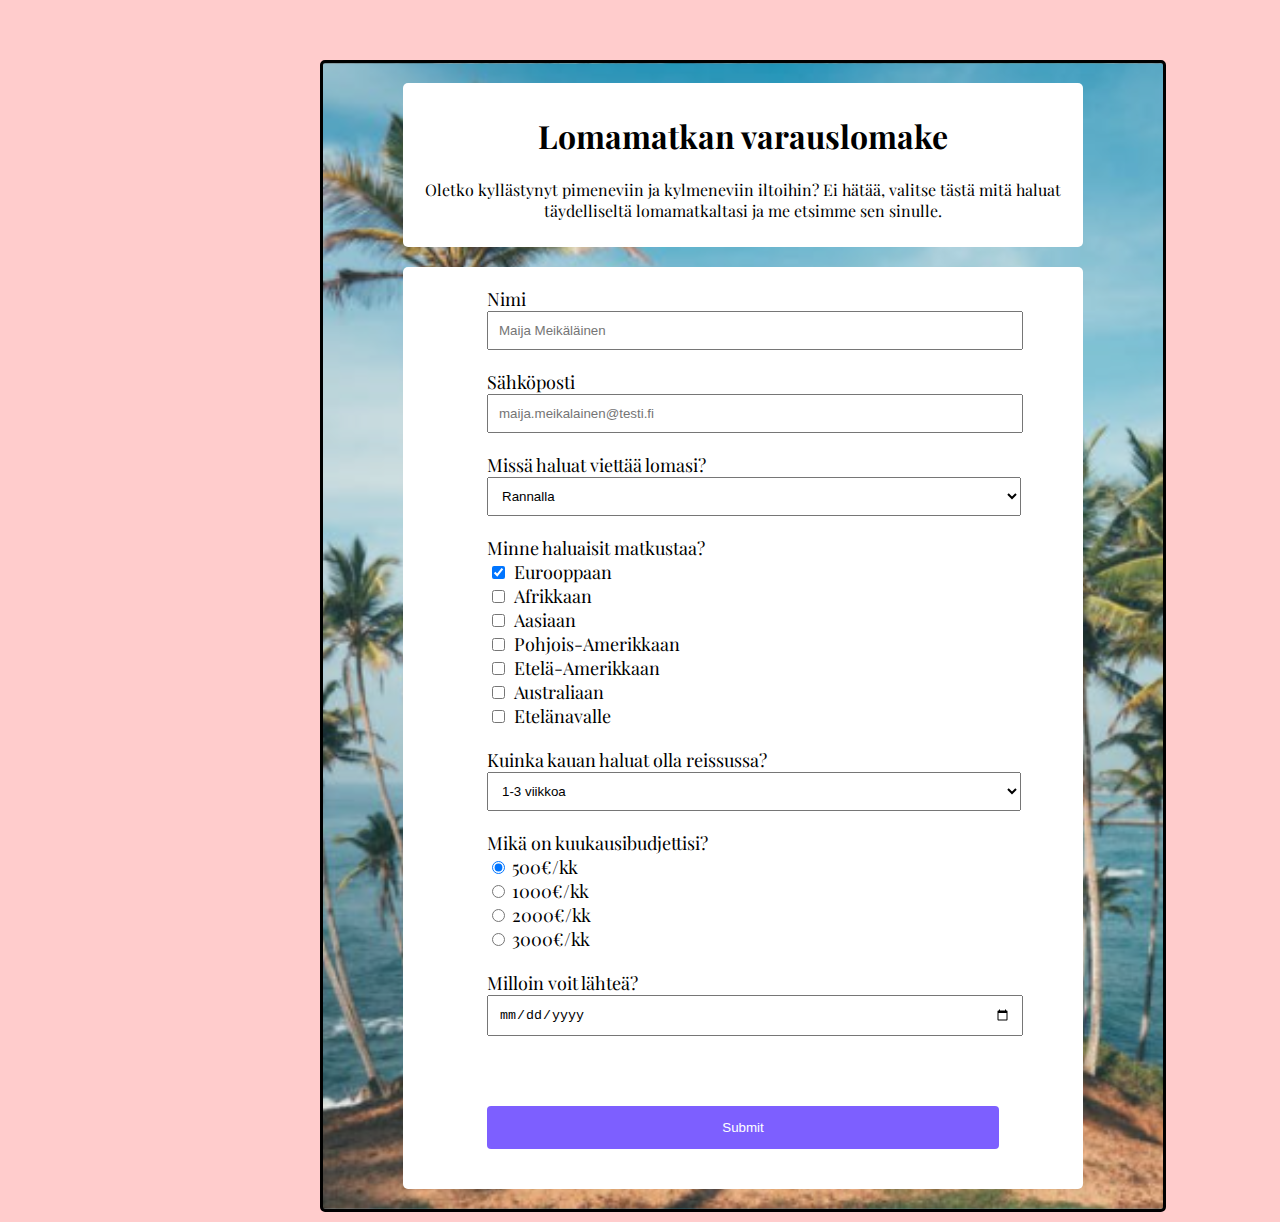
<file: HTML/lomamatka.html>
<!DOCTYPE html>
<html lang="en">
<head>
    <meta charset="UTF-8">    
    <title>Ajanvarauslomake</title>
    <link rel="stylesheet" href="../CSS/lomake.css">
    <link href="https://fonts.googleapis.com/css2?family=Playfair+Display:wght@500&display=swap" rel="stylesheet">
</head>

<body>
    <div class="content-container">
        <div class="header">
            <h1>Lomamatkan varauslomake</h1>
            <p>Oletko kyllästynyt pimeneviin ja kylmeneviin iltoihin? Ei hätää, valitse tästä mitä haluat täydelliseltä lomamatkaltasi ja me etsimme sen sinulle.</p> 
        </div>

            <form>
                <div class="main">

                    <div class="name-container">                        
                            <label for="whole-name"> Nimi <br>
                                <input type="text" id="whole-name" name="whole-name" placeholder="Maija Meikäläinen" required>
                            </label>
                    </div>

                    

                    <div class="email-container">
                        <label for="email"> Sähköposti <br>
                            <input type="email" id="email" name="email" placeholder="maija.meikalainen@testi.fi"  
                            pattern="[a-z0-9._%+-]+@[a-z0-9.-]+\.[a-z]{2,}$" required> 
                        </label>
                    </div>

                   

                    <div class="where-to-container">
                        <label for="type-of-holiday">Missä haluat viettää lomasi?
                            <select name="type-of-holiday" id="type-of-holiday">
                                <option value="beach">Rannalla</option>
                                <option value="city">Kaupungissa</option>
                                <option value="desser">Aavikolla</option>
                                <option value="sea">Merellä</option>
                                <option value="glacier">Jäätiköllä</option>
                            </select>
                        </label>
                    </div>

                 

                    <div class="checkbox-container">
                        <label>Minne haluaisit matkustaa?</label> 
                        <br>
                        <input type="checkbox" id="europe" name="where-to" value="europe"checked>
                        <label for="europe">Eurooppaan</label>
                        <br>
                        
                        <input type="checkbox" id="africa" name="where-to" value="africa">
                        <label for="africa">Afrikkaan</label>
                        <br>                       
                        <input type="checkbox" id="asia" name="where-to" value="asia">
                        <label for="asia">Aasiaan</label>
                        <br>
                        
                        <input type="checkbox" id="north-america" name="where-to" value="north-america">
                        <label for="north-america">Pohjois-Amerikkaan</label>
                        <br>
                        
                        <input type="checkbox" id="south-america" name="where-to" value="south-america">
                        <label for="south-america">Etelä-Amerikkaan</label>
                        <br>
                        
                        <input type="checkbox" id="australia" name="where-to" value="australia">
                        <label for="australia">Australiaan</label>
                        <br>
                        
                        <input type="checkbox" id="antarctica" name="where-to" value="antarctica">
                        <label for="antarctica">Etelänavalle</label>
                    </div>

               

                    <div class="how-long-container">
                        <label for="how-long">Kuinka kauan haluat olla reissussa? 
                            <select name="how-long" id="how-long">
                                <option value="less-than-month">1-3 viikkoa</option>
                                <option value="couple-months">1-3 kuukautta</option>
                                <option value="three-six-months">3-6 kuukautta</option>
                                <option value="one-year">1 vuoden</option>
                                <option value="more-than-one-year">Enemmän kuin yhden vuoden</option>
                            </select>
                        </label>
                    </div>
                      
             

                    <div class="budget-container">
                        <label>Mikä on kuukausibudjettisi?</label>
                        <br>
                        <input type="radio" id="very-low" name="budget" value="very-low" checked>
                        <label for="very-low">500€/kk</label>
                        
                        <br>
                        
                        <input type="radio" id="low" name="budget" value="low">
                        <label for="low">1000€/kk</label>
                        
                        <br>
                        
                        <input type="radio" id="medium" name="budget" value="medium">
                        <label for="medium">2000€/kk</label>
                        
                        <br>
                        <input type="radio" id="high" name="budget" value="high">
                        <label for="high">3000€/kk</label>
                    </div>

              

                    <div class="date-container">
                        <label for="date">Milloin voit lähteä?</label> <br>
                        <input type="date" id="date" name="date" required>
                    </div>

                  

                    <div class="submit-container">
                        <input type="submit" value="Submit">
                    </div>

                </div>
            </form>
        </div>            
    </body>
</html>
</file>
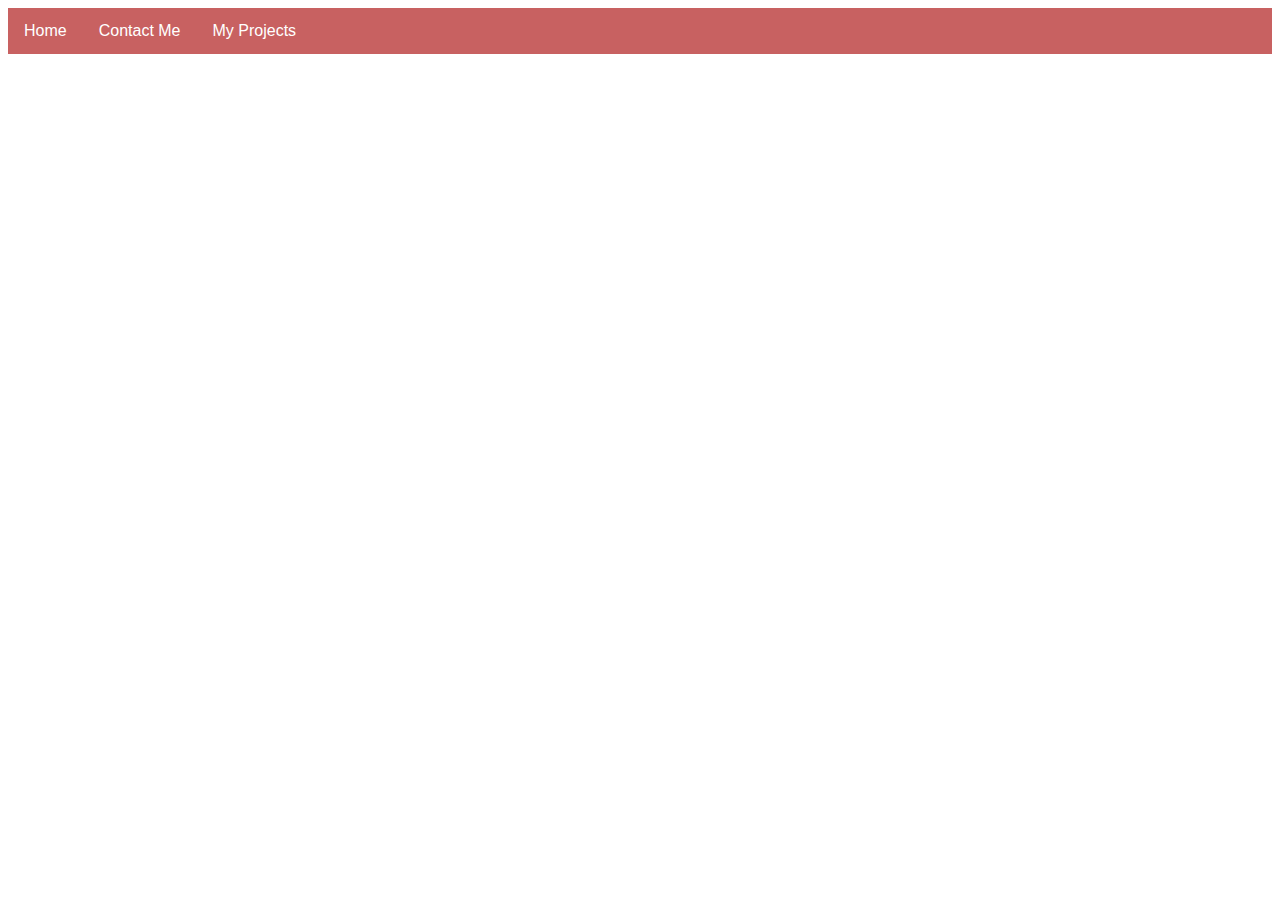
<file: HTML/navigointi.html>
<!DOCTYPE html>
<html lang="en">
    <head>
        <meta charset="UTF-8">
        <meta name="viewport" content="width=device-width, initial-scale=1">
        <title>Navigointi harjoitus</title>
        <link rel="stylesheet" href="../CSS/navigointi.css">
    </head>
    <body>

    <div class="navbar">
        <a href="#home">Home</a>
        <a href="#contact">Contact Me</a>
        <div class="dropdown">
            <button class="dropbtn">My Projects 
            <i class="fa fa-caret-down"></i>
            </button>
            <div class="dropdown-content">
            <a href="#">Project 1</a>
            <a href="#">Project 2</a>
            <a href="#">Project 3</a>
            </div>
        </div> 
    </div>



    </body>
</html>
</file>
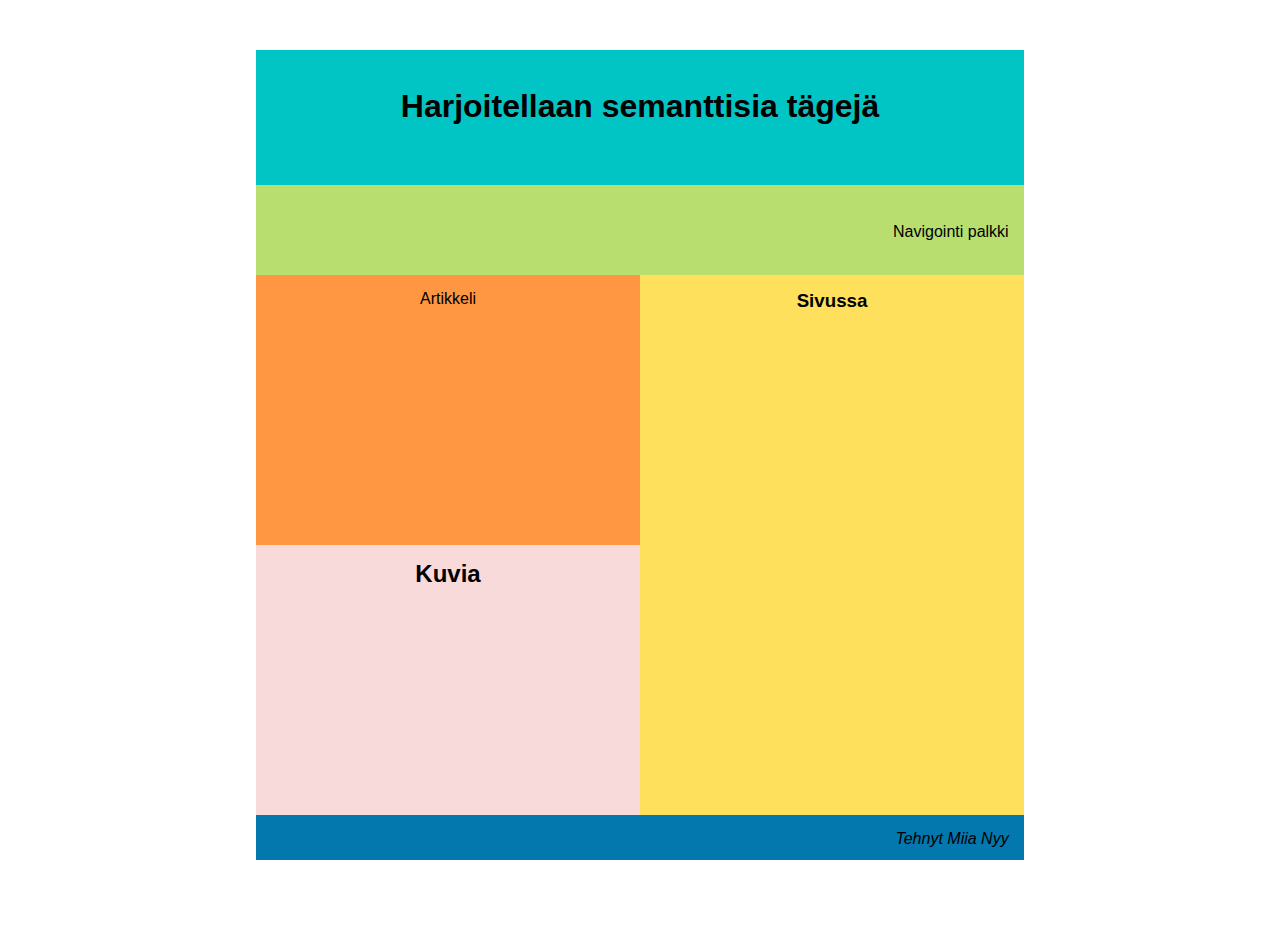
<file: HTML/semanttiset.html>
<!DOCTYPE html>
<html lang="en">
<head>
    <meta charset="UTF-8">
    <meta name="viewport" content="width=device-width, initial-scale=1.0">
    <title>Semanttiset tägit</title>
    <link rel="stylesheet" href="../CSS/semanttiset-styles.css">
</head>
<body>
    <header>
        <h1>Harjoitellaan semanttisia tägejä</h1>
    </header>

    <nav>
        <p>Navigointi palkki</p>
    </nav>

    <div>           
        <aside>
            <h3>Sivussa</h3>
        </aside>

        <article>
            Artikkeli
        </article>

        <section>
             <h2>Kuvia</h2>
        </section>
    </div>
    <footer>
        <span>Tehnyt Miia Nyy</span>
    </footer>
</body>
</html>
</file>
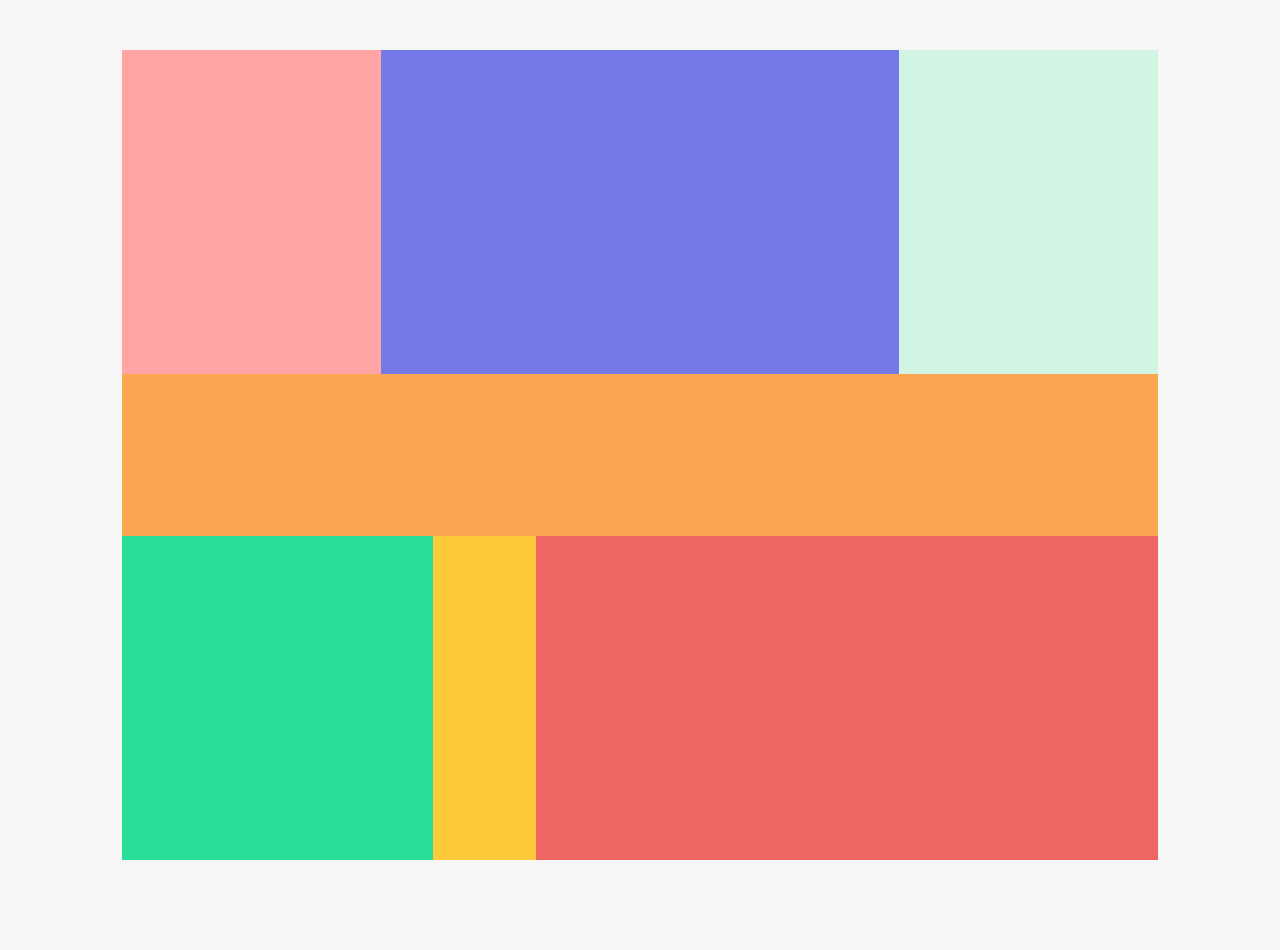
<file: HTML/värilaatikot.html>
<!DOCTYPE html>
<html lang="en">

<head>
    <meta charset="UTF-8">
    <meta name="viewport" content="width=device-width, initial-scale=1.0">
    <title>Värilaatikot</title>
    <link rel="stylesheet" href="../CSS/värilaatikot.css">
</head>

<body>
    <div class="container">

        <div class="box first"></div>
        <div class="box second"></div>
        <div class="box third"></div>

        <div class="box fourth"></div>


        <div class="box fifth"></div>
        <div class="box sixth"></div>
        <div class="box seventh"></div>


    </div>

</body>

</html>
</file>
<file: CSS/lomake.css>
body {
    margin: auto;
    margin-top: 50px;
    padding: 10px;
    width: 50%;    
    background-color:#ffcccc ;
    font-family: 'Playfair Display', serif;
    
}



div {
  background-color: white;
  margin: auto;
  width: 80%;
  border-radius: 5px;
  padding: 10px 20px; 
  }

label {
  font-size: large;
}

input[type=text],[type=email],[type=date] {
  width: 100%;
  padding: 10px;
  

}

select {
  width: 534px;
  padding: 10px;  
  
}

input[type=text]:focus {
  border: 3px solid #555;

}

input[type=checkbox] {
  margin: 5px;

}


input[type=submit] {
    width: 100%;
    background-color: #7d5fff;
    color: white;
    padding: 14px 20px;
    margin-bottom: 20px;
    margin-top: 50px;
    border: none;
    border-radius: 4px;
    cursor: pointer;
  }
  
  input[type=submit]:hover {
    background-color: #5642b3;
  }

.content-container {
    width: 800px;
    margin: auto;
    border-style: solid;
    border-color: black;
    border-radius: 5px;
    background-image: url("../kuvat/palms2.png");  
    background-position: center; 
    background-size: cover; 
    padding: 20px;
    
}

.header {
  margin-bottom: 20px;;
}

  .header {
    text-align: center;
  }
</file>
<file: CSS/navigointi.css>
body {
  font-family: Arial, Helvetica, sans-serif;
}

.navbar {
  overflow: hidden;
  background-color: rgb(200, 97, 97);
}

.navbar a {
  float: left;
  font-size: 16px;
  color: white;
  text-align: center;
  padding: 14px 16px;
  text-decoration: none;
}

.dropdown {
  float: left;
  overflow: hidden;
}

.dropdown .dropbtn {
  font-size: 16px;  
  border: none;
  outline: none;
  color: white;
  padding: 14px 16px;
  background-color: inherit;
  font-family: inherit;
  margin: 0;
}

.navbar a:hover, .dropdown:hover .dropbtn {
  background-color:rgb(199, 45, 45);
}

.dropdown-content {
  display: none;
  position: absolute;
  background-color:rgb(200, 97, 97);
  min-width: 160px;
  box-shadow: 0px 8px 16px 0px rgba(0,0,0,0.2);
  z-index: 1;

}

.dropdown-content a {
  float: none;
  color: whitesmoke;
  padding: 12px 16px;
  text-decoration: none;
  display: block;
  text-align: left;
}

.dropdown-content a:hover {
  background-color: rgb(199, 45, 45);
}

.dropdown:hover .dropdown-content {
  display: block;
}
</file>
<file: CSS/semanttiset-styles.css>
* {
    margin: 0;
    padding: 0;
    width: 100%;
    box-sizing: border-box;
}

html {
    width: 100%;
    height: 100%;
}

body {
    margin: 50px auto;
    font-family: 'Lucida Sans', 'Lucida Sans Regular', 'Lucida Grande', 'Lucida Sans Unicode', Geneva, Verdana, sans-serif;
    width: 60%;
    height: 100%;
    
}

header {
    background-color: #01c5c4;
    height: 15%;
    text-align: center;
    padding-top: 5%; 
  
}

nav {
    background-color: #b8de6f;
    height: 10%;
    text-align: right;
    padding-right: 2%;
    padding-top: 5%;

}

div {
    height: 60%;
}

aside {
    float: right;
    background-color: #ffe05d;
    height: 100%;
    width: 50%;
    text-align: center;
    padding-top: 2%;
}

article {
    background-color: #ff9642;
    height: 50%;
    width: 50%;
    text-align: center;
    padding-top: 2%;
}

section {
    float: inline-end;
    background-color: #f7dad9;
    height: 50%;
    width: 50%;
    text-align: center;
    padding-top: 2%;
}

footer {
    background-color: #0278ae;
    text-align: right;
    font-style: italic;
    height: 5%;
    padding-right: 2%;
    padding-top: 2%;
    clear: both;

}
</file>
<file: CSS/värilaatikot.css>
* {
    margin: 0;
    padding: 0;
    width: 100%;
    box-sizing: border-box;
}

html {
    width: 100%;
    height: 100%;
}

body {
    margin: 50px auto;
    width: 90%;
    height: 100%;
    background-color: #f6f6f6;

}

.container {
    width: 90%;
    height: 90%;
    max-width: 1200px;
    margin: 10px auto;
}

.box {
    float: left;
    padding: 50px;

}

.first {
    height: 40%;
    width: 25%;
    background-color: #ffa5a5;
}

.second {
    background-color: #7579e7;
    height: 40%;
    width: 50%;

}

.third {
    background-color: #d2f5e3;
    height: 40%;
    width: 25%;
}

.fourth {
    background-color: #fca652;
    height: 20%;
    width: 100%;
}

.fifth {
    background-color: #28df99;
    height: 40%;
    width: 30%;
}

.sixth {
    background-color: #ffc93c;
    height: 40%;
    width: 10%;
}

.seventh {
    background-color: #ed6663;
    height: 40%;
    width: 60%;
}
</file>
